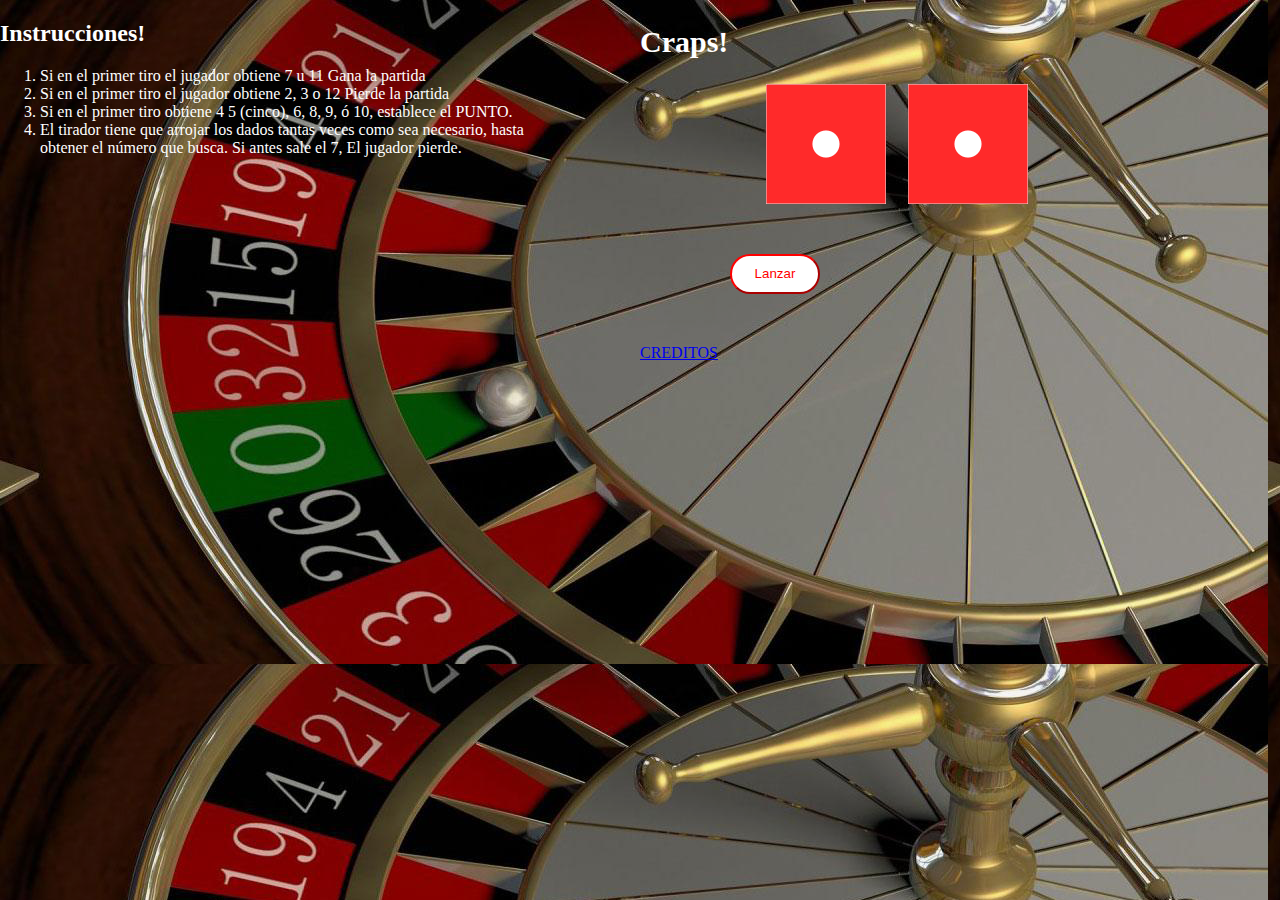
<file: Pagina/index.html>
<html lang="es">
<head>
    <title>Craps!</title>
    <meta charset="utf-8" />
    <link rel= "stylesheet" type="text/css" href="css/main.css"> 
    <link rel="stylesheet" href="https://cdnjs.cloudflare.com/ajax/libs/animate.css/4.1.1/animate.min.css">
    <script src="js/dados.js"></script>
</head>
<body>
    <div id="ventana" class="lightbox hidden">
        <div class="login_content">
            <div id="cerrar" class="close_button">x</div>
            <p id="mensaje_texto">Mensaje</p>
        </div>
    </div>
    <div id="ejercicio">
    <div class="lado">
    <h2> Instrucciones!</h2>
     <ol>
        <li> Si en el primer tiro el jugador obtiene 7 u 11 Gana la partida</li>
        <li> Si en el primer tiro el jugador obtiene 2, 3 o 12 Pierde la partida</li>
        <li> Si en el primer tiro obtiene  4  5 (cinco), 6, 8, 9, ó 10, establece el PUNTO.</li>
        <li> El tirador tiene que arrojar los dados tantas veces como sea necesario, hasta obtener el número que busca. Si antes sale el 7, El jugador pierde.</li>
    </div>
</body>
<div class="lado">
        <h2 id="Cabeza">Craps!</h2>
    <div id="contenedor_dados">
    <div id="dado1" class="dado"></div>
    <div id="dado2" class="dado"></div>
</div>
<div class="lado">
    <input type="button" value="Lanzar" id="boton_tirar">
    <a href="creditos.html">CREDITOS</a>
</div>
</body>
</html>
</file>
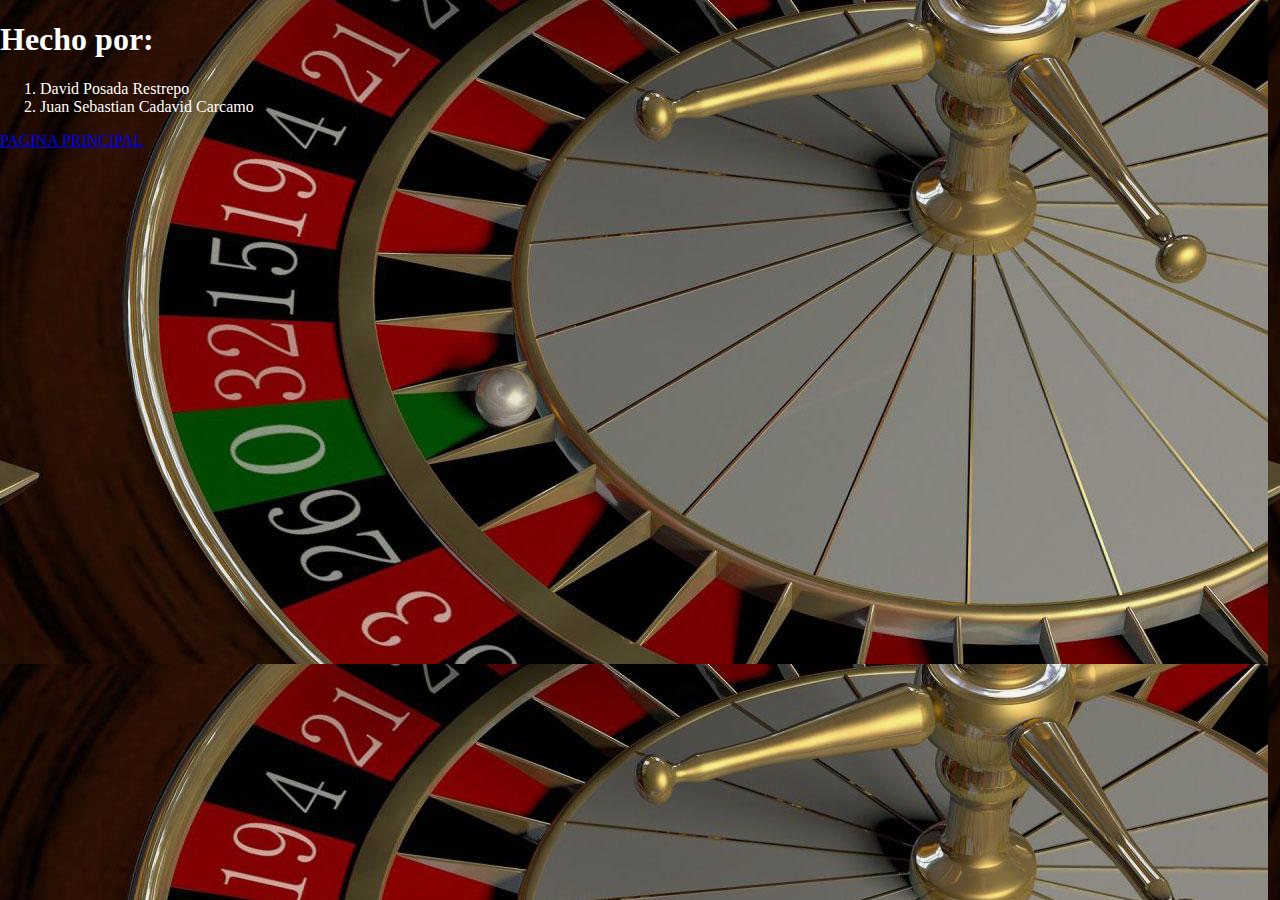
<file: Pagina/Creditos.html>
<!DOCTYPE html>
<html lang="en">
<head>
    <meta charset="UTF-8">
    <meta http-equiv="X-UA-Compatible" content="IE=edge">
    <meta name="viewport" content="width=device-width, initial-scale=1.0">
    <title>Creditos</title>
    <link rel= "stylesheet" type="text/css" href="css/main.css"> 
</head>
<body>
   <h1 id=TITULO> Hecho por:</h1>
   <ol id=cuerpo>
       <li> David Posada Restrepo</li>
       <li> Juan Sebastian Cadavid Carcamo</li>
   </ol>
</body>
<a href="index.html">PAGINA PRINCIPAL</a>
</html>
</file>
<file: Pagina/css/main.css>
body {
    background-color:black;
    color:white;
  
  }
  #Cabeza{
    font-size: 30px ;
  }
  
  #ejercicio{
    display:flex;
  }
  .lado{
    width:50%;
    margin-right:100px;
    
  
  }
  .dado{
    background-image: url(../img/sprite.png.png);
    background-position:0px;
    width:120px;
    height:120px;
    margin-right:9px;
    margin-left: 13px;
  }
  body{
    margin: 0;
    padding: 0;
    background-image: url(../img/RULETA.png);
  }
  #contenedor_dados{
    display: flex;
    margin-top: 100px;
    width:315px;
    margin:0 auto;
  }
  #boton_tirar{
    display:block;
    width:90px;
    height:40px;
    margin:50px auto;
    background-color:white;
    color:red;
    border:20;
    border-color:red;
    border-radius:80px;
    cursor:pointer;
  }
  @media only screen and (min-width: 320px) and (max-width: 380 px)
  {
  .lado{
    width:100%;
  }
  }
  .creditos{
    margin:0 auto;
    width: 197px;
  }
  
  #mensaje_texto{
    position: absolute;
    top: 30px;
    left: 40px;
    width: 255px;
    height: 140px;
  }
  
  body{
    margin: 0;
    padding: 0;
  }
  .show{
    display:block;
  }
  .hidden{
    display:none;
  }
  .ligthbox{
    position: fixed;
    top:0px;
    left:0px;
    width: 100%;
    height: 100%;
    background:rgba(0,0,0,.6);
  }
  .login_content{
    position: relative;
    background-color: black;
    width: 353px;
    height: 230px;
    margin-right: auto;
    margin-left: auto;
    top:50%;
    margin-top: -115px;
    border-radius: 5%;
  }
  .close_button{
    position: absolute;
    background-color: #f07167;
    top: 10px;
    right: 10px;
    color: white;
    width: 40px;
    height: 40px;
    text-align: center;
    border-radius: 20px;
    cursor: pointer;
    font-size: 23px;
    line-height: 34px;
    font-family: verdana;
  }
  .mostrarMensaje{
    color:red;
  }
  .close_button:hover{
    background-color: white;
    color: #0081a7;
  }
  #input_name{
    position: absolute;
    top: 70px;
    left: 60px;
    width: 210px;
    height: 28px;
    border-radius: 6px;
  }
  #input_password{
    position: absolute;
    top: 113px;
    left: 60px;
    width: 210px;
    height: 28px;
    border-radius: 6px;
  }
  #button_login{
    position: absolute;
    top: 160px;
    left: 60px;
    width: 110px;
    height: 40px;
    border-radius: 5px;
  }
  #button_cancel{
    position: absolute;
    top: 160px;
    left: 175px;
    width: 101px;
    height: 40px;
    border-radius: 5px;
  }
</file>
